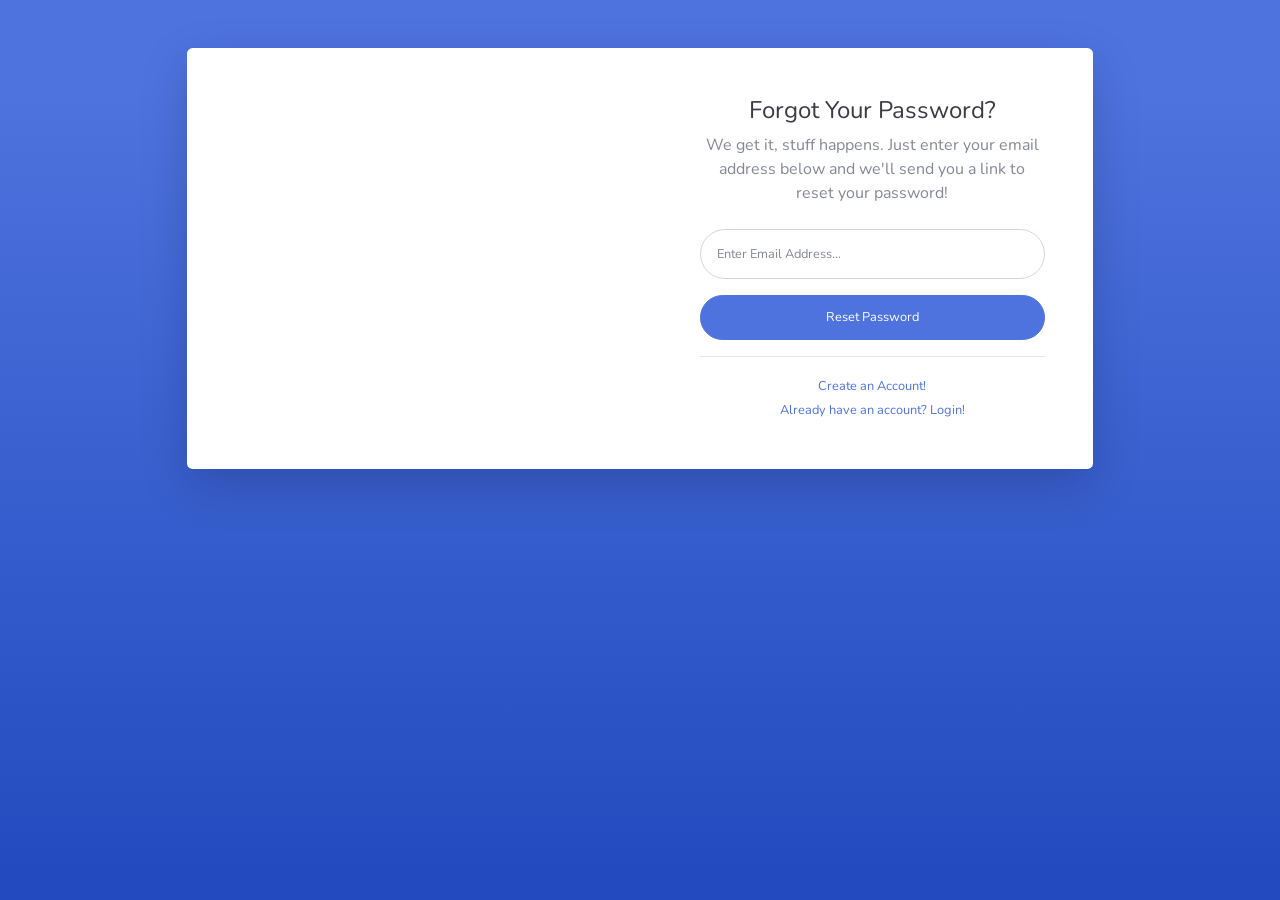
<file: startbootstrap-sb-admin-2-gh-pages (1)/startbootstrap-sb-admin-2-gh-pages/forgot-password.html>
<!DOCTYPE html>
<html lang="en">

<head>

    <meta charset="utf-8">
    <meta http-equiv="X-UA-Compatible" content="IE=edge">
    <meta name="viewport" content="width=device-width, initial-scale=1, shrink-to-fit=no">
    <meta name="description" content="">
    <meta name="author" content="">

    <title>SB Admin 2 - Forgot Password</title>

    <!-- Custom fonts for this template-->
    <link href="vendor/fontawesome-free/css/all.min.css" rel="stylesheet" type="text/css">
    <link
        href="https://fonts.googleapis.com/css?family=Nunito:200,200i,300,300i,400,400i,600,600i,700,700i,800,800i,900,900i"
        rel="stylesheet">

    <!-- Custom styles for this template-->
    <link href="css/sb-admin-2.min.css" rel="stylesheet">

</head>

<body class="bg-gradient-primary">

    <div class="container">

        <!-- Outer Row -->
        <div class="row justify-content-center">

            <div class="col-xl-10 col-lg-12 col-md-9">

                <div class="card o-hidden border-0 shadow-lg my-5">
                    <div class="card-body p-0">
                        <!-- Nested Row within Card Body -->
                        <div class="row">
                            <div class="col-lg-6 d-none d-lg-block bg-password-image"></div>
                            <div class="col-lg-6">
                                <div class="p-5">
                                    <div class="text-center">
                                        <h1 class="h4 text-gray-900 mb-2">Forgot Your Password?</h1>
                                        <p class="mb-4">We get it, stuff happens. Just enter your email address below
                                            and we'll send you a link to reset your password!</p>
                                    </div>
                                    <form class="user">
                                        <div class="form-group">
                                            <input type="email" class="form-control form-control-user"
                                                id="exampleInputEmail" aria-describedby="emailHelp"
                                                placeholder="Enter Email Address...">
                                        </div>
                                        <a href="login.html" class="btn btn-primary btn-user btn-block">
                                            Reset Password
                                        </a>
                                    </form>
                                    <hr>
                                    <div class="text-center">
                                        <a class="small" href="register.html">Create an Account!</a>
                                    </div>
                                    <div class="text-center">
                                        <a class="small" href="login.html">Already have an account? Login!</a>
                                    </div>
                                </div>
                            </div>
                        </div>
                    </div>
                </div>

            </div>

        </div>

    </div>

    <!-- Bootstrap core JavaScript-->
    <script src="vendor/jquery/jquery.min.js"></script>
    <script src="vendor/bootstrap/js/bootstrap.bundle.min.js"></script>

    <!-- Core plugin JavaScript-->
    <script src="vendor/jquery-easing/jquery.easing.min.js"></script>

    <!-- Custom scripts for all pages-->
    <script src="js/sb-admin-2.min.js"></script>

</body>

</html>
</file>
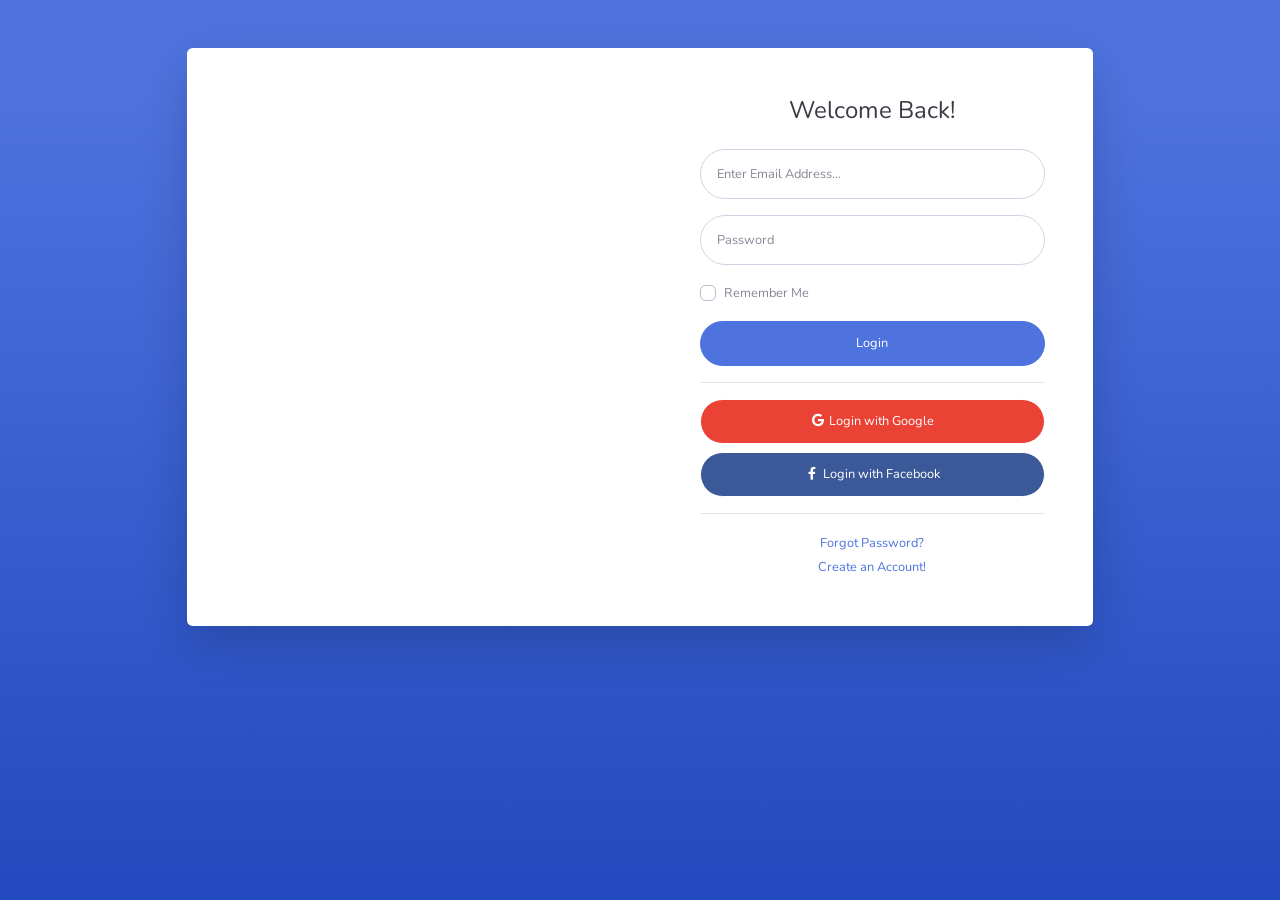
<file: startbootstrap-sb-admin-2-gh-pages (1)/startbootstrap-sb-admin-2-gh-pages/login.html>
<!DOCTYPE html>
<html lang="en">

<head>

    <meta charset="utf-8">
    <meta http-equiv="X-UA-Compatible" content="IE=edge">
    <meta name="viewport" content="width=device-width, initial-scale=1, shrink-to-fit=no">
    <meta name="description" content="">
    <meta name="author" content="">

    <title>SB Admin 2 - Login</title>

    <!-- Custom fonts for this template-->
    <link href="vendor/fontawesome-free/css/all.min.css" rel="stylesheet" type="text/css">
    <link
        href="https://fonts.googleapis.com/css?family=Nunito:200,200i,300,300i,400,400i,600,600i,700,700i,800,800i,900,900i"
        rel="stylesheet">

    <!-- Custom styles for this template-->
    <link href="css/sb-admin-2.min.css" rel="stylesheet">

</head>

<body class="bg-gradient-primary">

    <div class="container">

        <!-- Outer Row -->
        <div class="row justify-content-center">

            <div class="col-xl-10 col-lg-12 col-md-9">

                <div class="card o-hidden border-0 shadow-lg my-5">
                    <div class="card-body p-0">
                        <!-- Nested Row within Card Body -->
                        <div class="row">
                            <div class="col-lg-6 d-none d-lg-block bg-login-image"></div>
                            <div class="col-lg-6">
                                <div class="p-5">
                                    <div class="text-center">
                                        <h1 class="h4 text-gray-900 mb-4">Welcome Back!</h1>
                                    </div>
                                    <form class="user">
                                        <div class="form-group">
                                            <input type="email" class="form-control form-control-user"
                                                id="exampleInputEmail" aria-describedby="emailHelp"
                                                placeholder="Enter Email Address...">
                                        </div>
                                        <div class="form-group">
                                            <input type="password" class="form-control form-control-user"
                                                id="exampleInputPassword" placeholder="Password">
                                        </div>
                                        <div class="form-group">
                                            <div class="custom-control custom-checkbox small">
                                                <input type="checkbox" class="custom-control-input" id="customCheck">
                                                <label class="custom-control-label" for="customCheck">Remember
                                                    Me</label>
                                            </div>
                                        </div>
                                        <a href="index.html" class="btn btn-primary btn-user btn-block">
                                            Login
                                        </a>
                                        <hr>
                                        <a href="index.html" class="btn btn-google btn-user btn-block">
                                            <i class="fab fa-google fa-fw"></i> Login with Google
                                        </a>
                                        <a href="index.html" class="btn btn-facebook btn-user btn-block">
                                            <i class="fab fa-facebook-f fa-fw"></i> Login with Facebook
                                        </a>
                                    </form>
                                    <hr>
                                    <div class="text-center">
                                        <a class="small" href="forgot-password.html">Forgot Password?</a>
                                    </div>
                                    <div class="text-center">
                                        <a class="small" href="register.html">Create an Account!</a>
                                    </div>
                                </div>
                            </div>
                        </div>
                    </div>
                </div>

            </div>

        </div>

    </div>

    <!-- Bootstrap core JavaScript-->
    <script src="vendor/jquery/jquery.min.js"></script>
    <script src="vendor/bootstrap/js/bootstrap.bundle.min.js"></script>

    <!-- Core plugin JavaScript-->
    <script src="vendor/jquery-easing/jquery.easing.min.js"></script>

    <!-- Custom scripts for all pages-->
    <script src="js/sb-admin-2.min.js"></script>

</body>

</html>
</file>
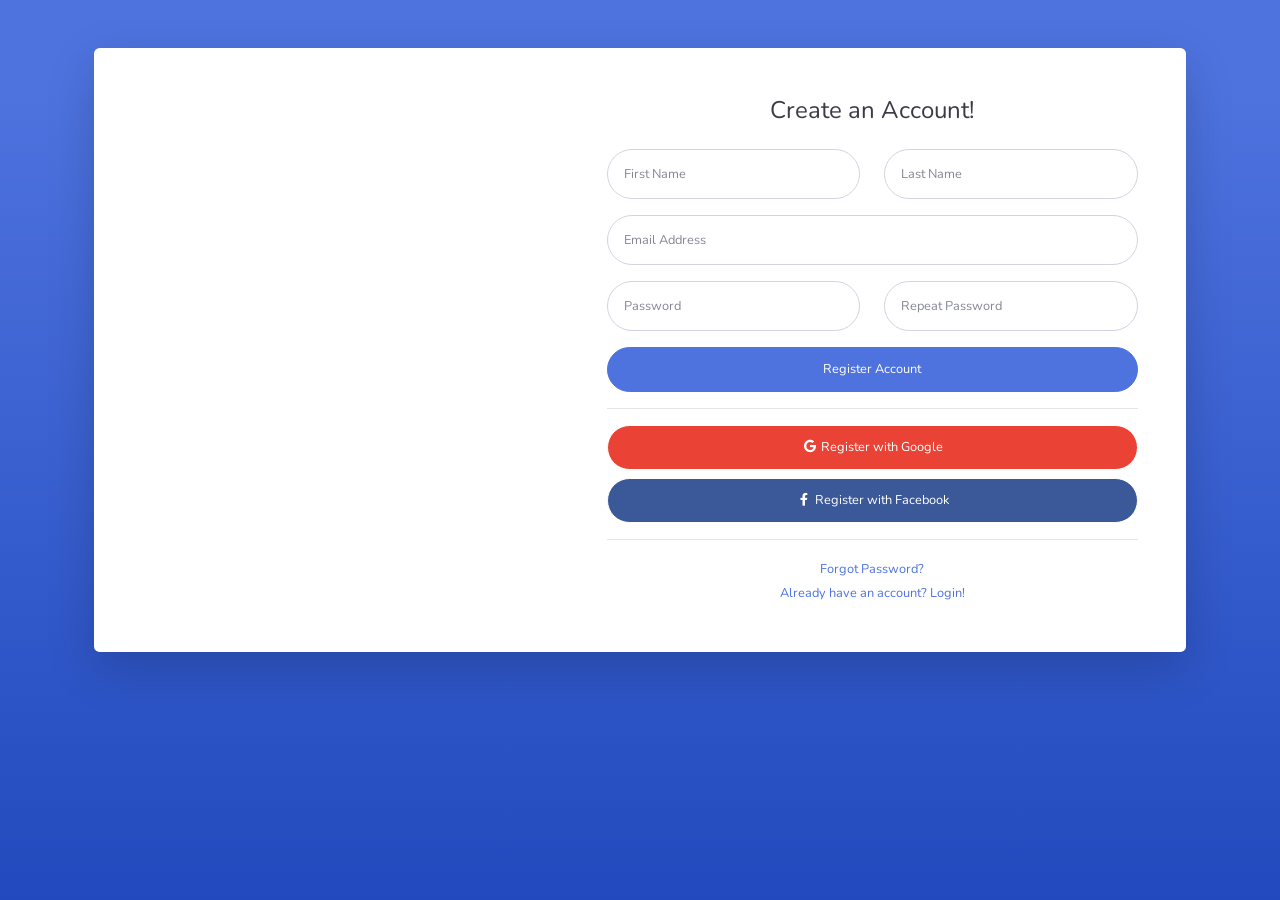
<file: startbootstrap-sb-admin-2-gh-pages (1)/startbootstrap-sb-admin-2-gh-pages/register.html>
<!DOCTYPE html>
<html lang="en">

<head>

    <meta charset="utf-8">
    <meta http-equiv="X-UA-Compatible" content="IE=edge">
    <meta name="viewport" content="width=device-width, initial-scale=1, shrink-to-fit=no">
    <meta name="description" content="">
    <meta name="author" content="">

    <title>SB Admin 2 - Register</title>

    <!-- Custom fonts for this template-->
    <link href="vendor/fontawesome-free/css/all.min.css" rel="stylesheet" type="text/css">
    <link
        href="https://fonts.googleapis.com/css?family=Nunito:200,200i,300,300i,400,400i,600,600i,700,700i,800,800i,900,900i"
        rel="stylesheet">

    <!-- Custom styles for this template-->
    <link href="css/sb-admin-2.min.css" rel="stylesheet">

</head>

<body class="bg-gradient-primary">

    <div class="container">

        <div class="card o-hidden border-0 shadow-lg my-5">
            <div class="card-body p-0">
                <!-- Nested Row within Card Body -->
                <div class="row">
                    <div class="col-lg-5 d-none d-lg-block bg-register-image"></div>
                    <div class="col-lg-7">
                        <div class="p-5">
                            <div class="text-center">
                                <h1 class="h4 text-gray-900 mb-4">Create an Account!</h1>
                            </div>
                            <form class="user">
                                <div class="form-group row">
                                    <div class="col-sm-6 mb-3 mb-sm-0">
                                        <input type="text" class="form-control form-control-user" id="exampleFirstName"
                                            placeholder="First Name">
                                    </div>
                                    <div class="col-sm-6">
                                        <input type="text" class="form-control form-control-user" id="exampleLastName"
                                            placeholder="Last Name">
                                    </div>
                                </div>
                                <div class="form-group">
                                    <input type="email" class="form-control form-control-user" id="exampleInputEmail"
                                        placeholder="Email Address">
                                </div>
                                <div class="form-group row">
                                    <div class="col-sm-6 mb-3 mb-sm-0">
                                        <input type="password" class="form-control form-control-user"
                                            id="exampleInputPassword" placeholder="Password">
                                    </div>
                                    <div class="col-sm-6">
                                        <input type="password" class="form-control form-control-user"
                                            id="exampleRepeatPassword" placeholder="Repeat Password">
                                    </div>
                                </div>
                                <a href="login.html" class="btn btn-primary btn-user btn-block">
                                    Register Account
                                </a>
                                <hr>
                                <a href="index.html" class="btn btn-google btn-user btn-block">
                                    <i class="fab fa-google fa-fw"></i> Register with Google
                                </a>
                                <a href="index.html" class="btn btn-facebook btn-user btn-block">
                                    <i class="fab fa-facebook-f fa-fw"></i> Register with Facebook
                                </a>
                            </form>
                            <hr>
                            <div class="text-center">
                                <a class="small" href="forgot-password.html">Forgot Password?</a>
                            </div>
                            <div class="text-center">
                                <a class="small" href="login.html">Already have an account? Login!</a>
                            </div>
                        </div>
                    </div>
                </div>
            </div>
        </div>

    </div>

    <!-- Bootstrap core JavaScript-->
    <script src="vendor/jquery/jquery.min.js"></script>
    <script src="vendor/bootstrap/js/bootstrap.bundle.min.js"></script>

    <!-- Core plugin JavaScript-->
    <script src="vendor/jquery-easing/jquery.easing.min.js"></script>

    <!-- Custom scripts for all pages-->
    <script src="js/sb-admin-2.min.js"></script>

</body>

</html>
</file>
